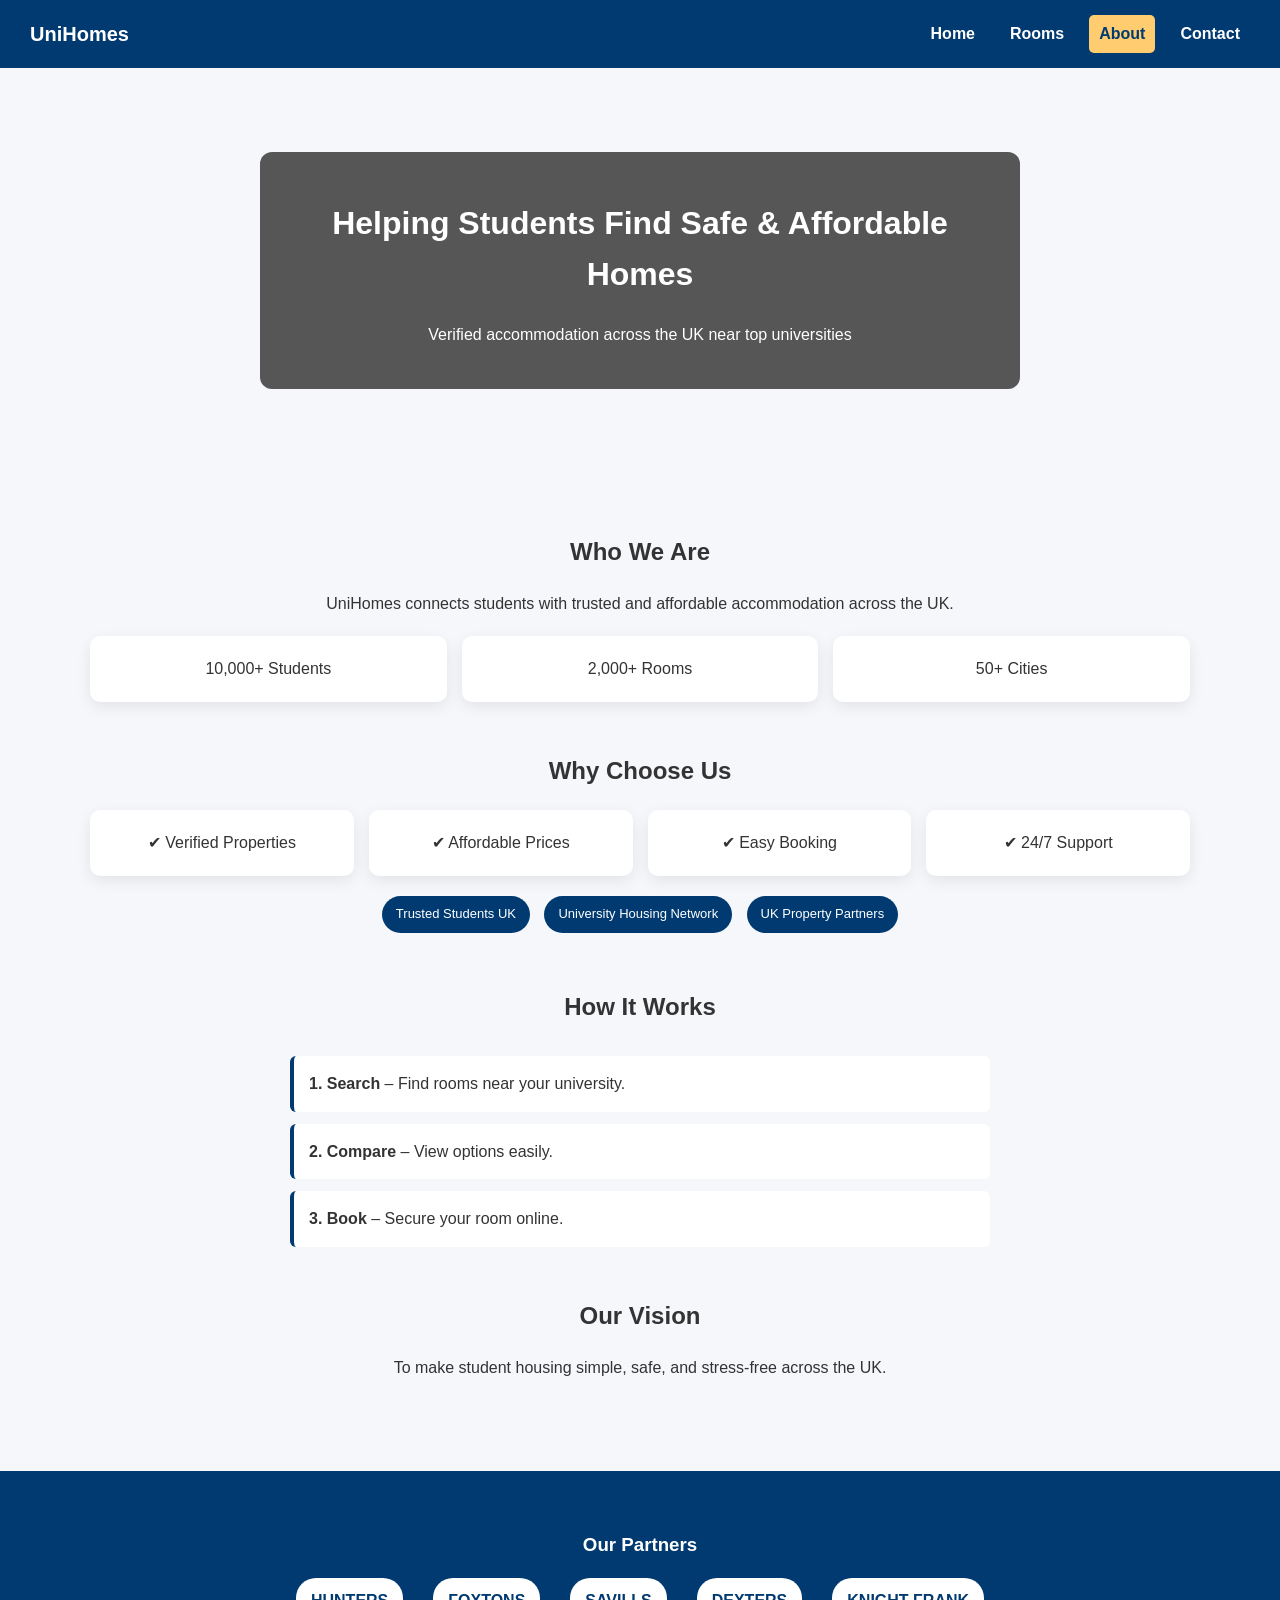
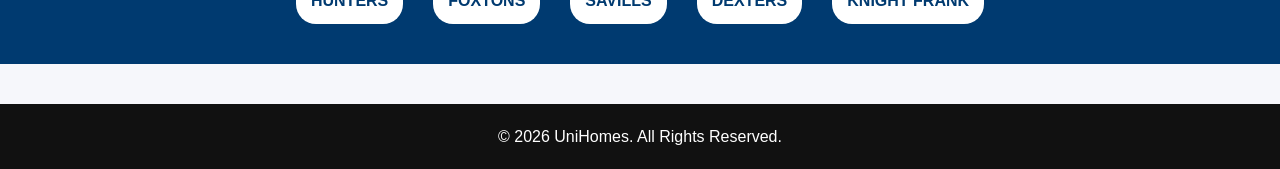
<file: about.html>
<!DOCTYPE html>
<html lang="en">
<head>
<meta charset="UTF-8">
<meta name="viewport" content="width=device-width, initial-scale=1.0">
<title>About Us - UniHomes</title>

<style>
body{
margin:0;
font-family:Arial, sans-serif;
background:#f6f7fb;
color:#333;
line-height:1.6;
}

/* HEADER */
header{
background:#003a70;
color:white;
padding:15px 30px;
display:flex;
justify-content:space-between;
align-items:center;
flex-wrap:wrap;
}

.logo{
font-size:20px;
font-weight:bold;
}

nav{
display:flex;
gap:15px;
flex-wrap:wrap;
}

nav a{
color:white;
text-decoration:none;
font-weight:600;
padding:6px 10px;
border-radius:5px;
transition:0.3s;
}

nav a:hover{
background:#ffcc70;
color:#003a70;
}

/* HERO */
.hero{
background:url('https://images.unsplash.com/photo-1522708323590-d24dbb6b0267') center/cover;
height:45vh;
display:flex;
align-items:center;
justify-content:center;
text-align:center;
color:white;
}

.hero div{
background:rgba(0,0,0,0.65);
padding:25px 30px;
border-radius:12px;
max-width:700px;
}

/* FADE ANIMATION (RESTORED PROPERLY) */
.section{
margin-bottom:50px;
opacity:0;
transform:translateY(40px);
transition:all 0.7s ease;
}

.section.show{
opacity:1;
transform:translateY(0);
}

/* CONTAINER */
.container{
max-width:1100px;
margin:auto;
padding:40px 20px;
text-align:center;
}

/* GRID */
.grid{
display:grid;
grid-template-columns:repeat(auto-fit,minmax(220px,1fr));
gap:15px;
margin-top:20px;
}

.card{
background:white;
padding:20px;
border-radius:10px;
box-shadow:0 5px 15px rgba(0,0,0,0.08);
transition:0.3s;
}

.card:hover{
transform:translateY(-5px);
}

/* TRUST BADGES */
.badges{
margin-top:15px;
}

.badges span{
display:inline-block;
background:#003a70;
color:white;
padding:8px 14px;
border-radius:20px;
margin:5px;
font-size:13px;
transition:0.3s;
}

.badges span:hover{
background:#ffcc70;
color:#003a70;
}

/* TIMELINE */
.timeline{
text-align:left;
max-width:700px;
margin:30px auto;
}

.step{
background:white;
padding:15px;
margin-bottom:12px;
border-left:4px solid #003a70;
border-radius:6px;
transition:0.3s;
}

.step:hover{
transform:translateX(5px);
background:#eef4ff;
}

/* PARTNERS */
.partners{
background:#003a70;
color:white;
padding:40px 20px;
overflow:hidden;
}

.track{
display:flex;
gap:30px;
animation:scroll 18s linear infinite;
white-space:nowrap;
justify-content:center;
}

.partner{
background:white;
color:#003a70;
padding:10px 15px;
border-radius:20px;
text-decoration:none;
font-weight:bold;
transition:0.3s;
}

.partner:hover{
background:#ffcc70;
}

@keyframes scroll{
0%{transform:translateX(100%);}
100%{transform:translateX(-100%);}
}

/* FOOTER */
footer{
background:#111;
color:white;
text-align:center;
padding:20px;
margin-top:40px;
}
</style>

</head>

<body>

<!-- HEADER -->
<header>
<div class="logo">UniHomes</div>

<nav>
<a href="index.html">Home</a>
<a href="rooms.html">Rooms</a>
<a href="about.html" style="background:#ffcc70;color:#003a70;">About</a>
<a href="contact.html">Contact</a>
</nav>
</header>

<!-- HERO -->
<div class="hero">
<div>
<h1>Helping Students Find Safe & Affordable Homes</h1>
<p>Verified accommodation across the UK near top universities</p>
</div>
</div>

<div class="container">

<!-- ABOUT -->
<div class="section">
<h2>Who We Are</h2>
<p>UniHomes connects students with trusted and affordable accommodation across the UK.</p>

<div class="grid">
<div class="card">10,000+ Students</div>
<div class="card">2,000+ Rooms</div>
<div class="card">50+ Cities</div>
</div>
</div>

<!-- WHY US -->
<div class="section">
<h2>Why Choose Us</h2>

<div class="grid">
<div class="card">✔ Verified Properties</div>
<div class="card">✔ Affordable Prices</div>
<div class="card">✔ Easy Booking</div>
<div class="card">✔ 24/7 Support</div>
</div>

<div class="badges">
<span>Trusted Students UK</span>
<span>University Housing Network</span>
<span>UK Property Partners</span>
</div>
</div>

<!-- HOW IT WORKS -->
<div class="section">
<h2>How It Works</h2>

<div class="timeline">
<div class="step"><b>1. Search</b> – Find rooms near your university.</div>
<div class="step"><b>2. Compare</b> – View options easily.</div>
<div class="step"><b>3. Book</b> – Secure your room online.</div>
</div>
</div>

<!-- VISION -->
<div class="section">
<h2>Our Vision</h2>
<p>To make student housing simple, safe, and stress-free across the UK.</p>
</div>

</div>

<!-- PARTNERS -->
<div class="partners">
<h3 style="text-align:center;">Our Partners</h3>

<div class="track">
<a class="partner" href="https://www.hunters.com" target="_blank">HUNTERS</a>
<a class="partner" href="https://www.foxtons.co.uk" target="_blank">FOXTONS</a>
<a class="partner" href="https://www.savills.co.uk" target="_blank">SAVILLS</a>
<a class="partner" href="https://www.dexters.co.uk" target="_blank">DEXTERS</a>
<a class="partner" href="https://www.knightfrank.co.uk" target="_blank">KNIGHT FRANK</a>
</div>
</div>

<footer>
© 2026 UniHomes. All Rights Reserved.
</footer>

<!-- FADE IN SCRIPT -->
<script>
const sections = document.querySelectorAll('.section');

function reveal(){
const trigger = window.innerHeight * 0.85;

sections.forEach(sec => {
const top = sec.getBoundingClientRect().top;

if(top < trigger){
sec.classList.add("show");
}
});
}

window.addEventListener("scroll", reveal);
reveal();
</script>

</body>
</html>
</file>
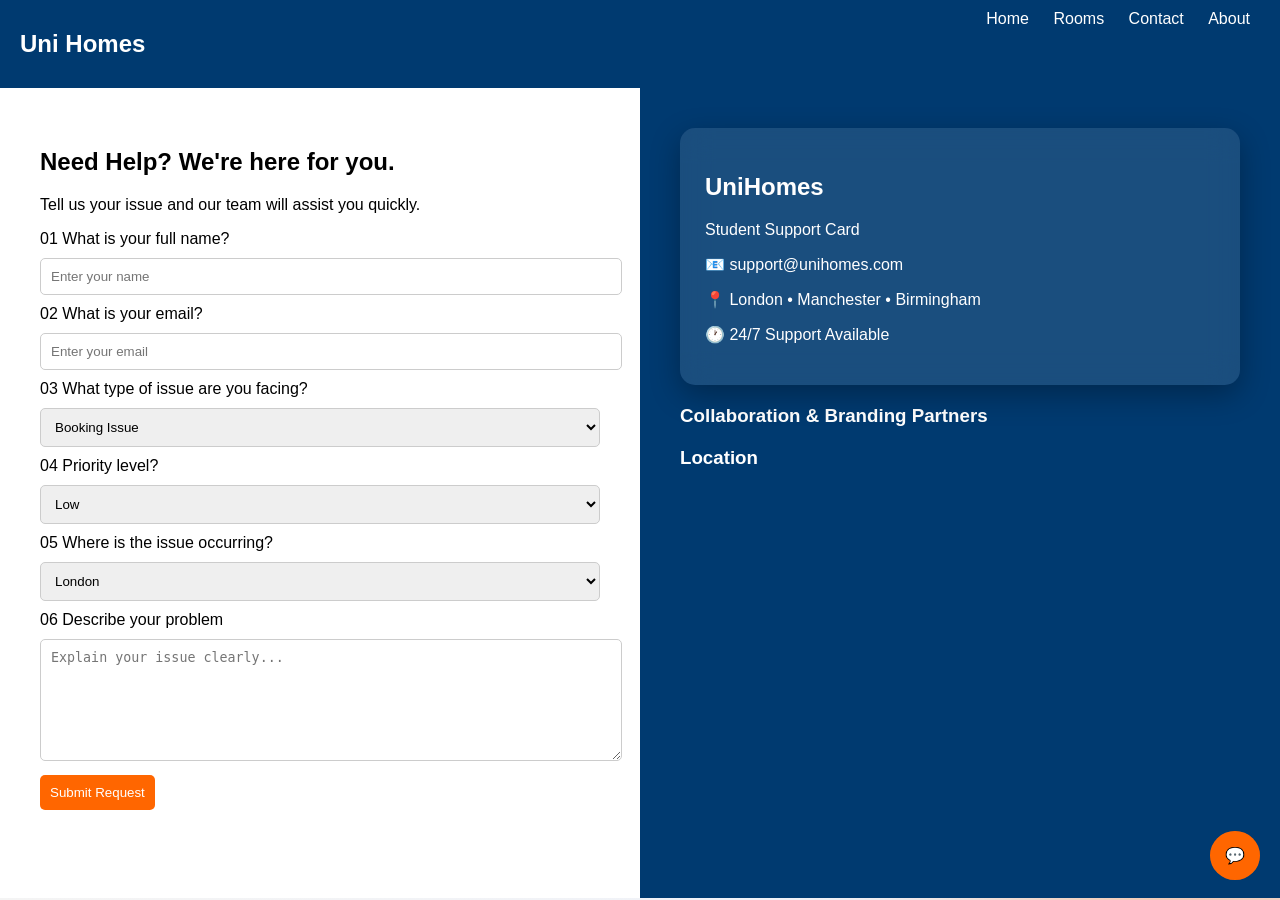
<file: contact.html>
<!DOCTYPE html>
<html lang="en">
<head>
<meta charset="UTF-8">
<meta name="viewport" content="width=device-width, initial-scale=1.0">
<title>Contact - Uni Homes</title>

<link rel="stylesheet" href="style-contact.css">
<script src="https://code.jquery.com/jquery-3.6.0.min.js"></script>
</head>

<body>

<nav>
    <h2>Uni Homes</h2>
    <div>
        <a href="index.html">Home</a>
        <a href="rooms.html">Rooms</a>
        <a href="contact.html">Contact</a>
        <a href="about.html">About</a>
    </div>
</nav>

<section class="contact-section">

<!-- LEFT SIDE -->
<div class="left">

<h1>Need Help? We're here for you.</h1>
<p>Tell us your issue and our team will assist you quickly.</p>

<form id="contactForm">

<label>01 What is your full name?</label>
<input type="text" placeholder="Enter your name">

<label>02 What is your email?</label>
<input type="email" placeholder="Enter your email">

<label>03 What type of issue are you facing?</label>
<select>
<option>Booking Issue</option>
<option>Payment Problem</option>
<option>Room Not Available</option>
<option>Technical Issue</option>
<option>Other</option>
</select>

<label>04 Priority level?</label>
<select>
<option>Low</option>
<option>Medium</option>
<option>High</option>
<option>Urgent</option>
</select>

<label>05 Where is the issue occurring?</label>
<select>
<option>London</option>
<option>Manchester</option>
<option>Birmingham</option>
</select>

<label>06 Describe your problem</label>
<textarea placeholder="Explain your issue clearly..."></textarea>

<button type="submit">Submit Request</button>

<div id="successMsg"></div>

</form>
</div>

<!-- RIGHT SIDE -->
<div class="right">

<div class="contact-card">
<div class="card-top">
<h2>UniHomes</h2>
<p>Student Support Card</p>
</div>

<div class="card-body">
<p>📧 support@unihomes.com</p>
<p>📍 London • Manchester • Birmingham</p>
<p>🕐 24/7 Support Available</p>
</div>
</div>

<div class="info">

<h3 class="toggle-btn" data-target="collabContent">
Collaboration & Branding Partners
</h3>

<div class="toggle-content" id="collabContent">

<div class="horizontal-slider">
<div class="slide-track">
<span>DEXTERS</span>
<span>KNIGHT FRANK</span>
<span>HUNTERS</span>
<span>FOXTONS</span>
<span>SAVILLS</span>
<span>DEXTERS</span>
</div>
</div>

</div>

<h3 class="toggle-btn" data-target="locationContent">
Location
</h3>

<div class="toggle-content" id="locationContent">
<p>London, UK</p>
<p>Manchester, UK</p>
<p>Birmingham, UK</p>
</div>

</div>

</div>

</section>

<!-- CHAT BUTTON -->
<div id="chatToggle">
    💬
    <span class="ripple"></span>
</div>

<!-- FIXED: CHAT BOX WRAPPER ADDED (THIS WAS MISSING) -->
<div id="chatBox">

    <div id="chatHeader">
        <span>AI Support</span>
        <button id="closeChat">✖</button>
    </div>

    <div id="chatMessages"></div>

    <div id="chatSuggestions">
        <button>Report issue</button>
        <button>Payment problem</button>
        <button>Booking issue</button>
        <button>Contact support</button>
    </div>

    <div id="chatInputArea">
        <input type="text" id="chatInput" placeholder="Ask anything...">
        <button id="sendChat">Send</button>
    </div>

</div>

<script src="contact.js"></script>

</body>
</html>
</file>
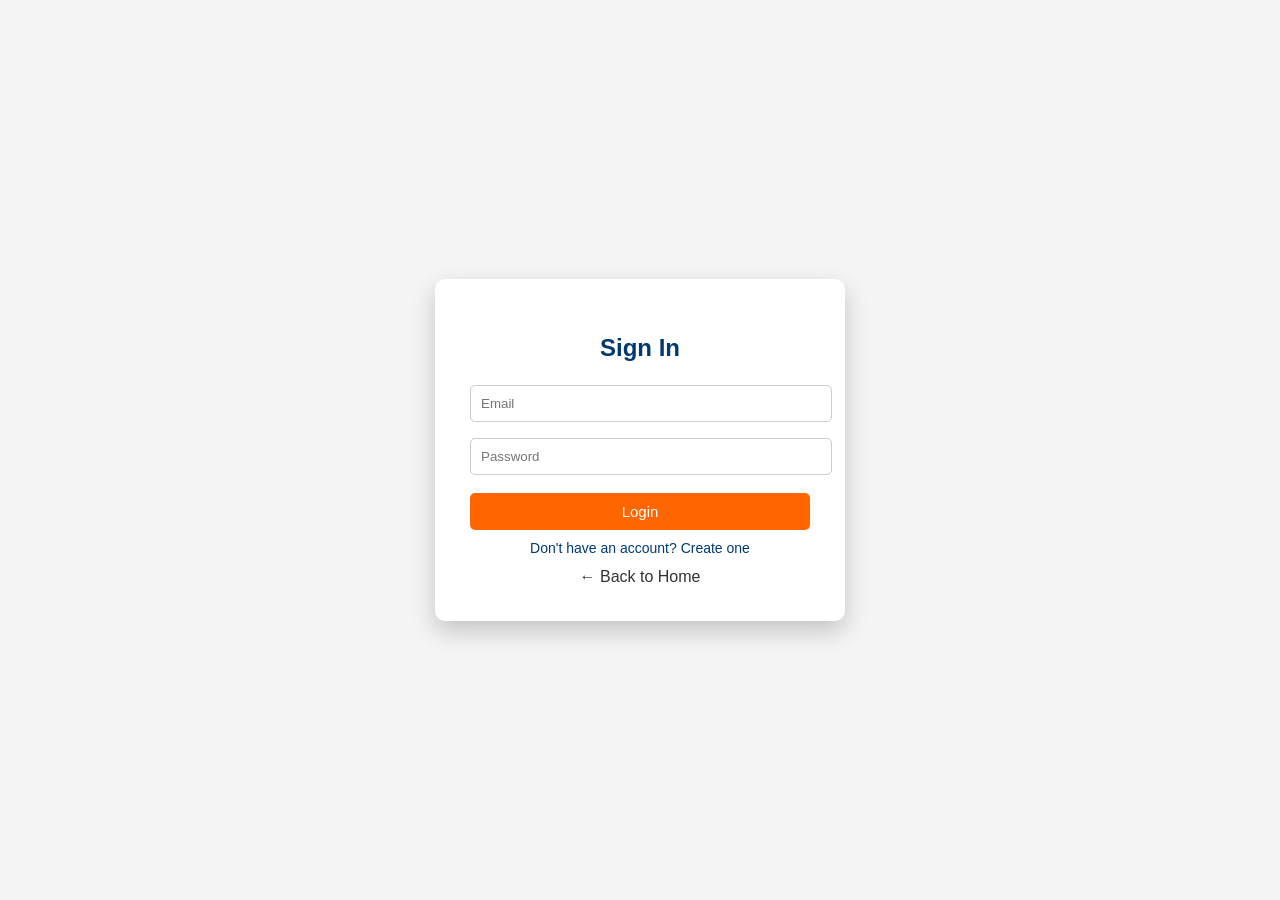
<file: login.html>
<!DOCTYPE html>
<html lang="en">
<head>
<meta charset="UTF-8">
<meta name="viewport" content="width=device-width, initial-scale=1.0">
<title>Account - UniHomes</title>

<style>
body{
margin:0;
font-family:Arial;
background:#f4f4f4;
display:flex;
justify-content:center;
align-items:center;
height:100vh;
}

.box{
background:white;
padding:35px;
width:340px;
border-radius:10px;
box-shadow:0 10px 25px rgba(0,0,0,0.2);
text-align:center;
}

h2{
color:#003a70;
margin-bottom:15px;
}

input{
width:100%;
padding:10px;
margin:8px 0;
border-radius:5px;
border:1px solid #ccc;
outline:none;
}

button{
width:100%;
padding:10px;
margin-top:10px;
border:none;
border-radius:5px;
cursor:pointer;
color:white;
font-size:15px;
}

.login-btn{
background:#ff6600;
}

.signup-btn{
background:#003a70;
}

.toggle{
margin-top:10px;
font-size:14px;
color:#003a70;
cursor:pointer;
display:block;
}

.msg{
font-size:13px;
margin-top:10px;
display:none;
}

.error{
color:red;
}

.success{
color:green;
}
</style>
</head>

<body>

<div class="box">

<h2 id="title">Sign In</h2>

<input type="text" id="email" placeholder="Email">
<input type="password" id="password" placeholder="Password">

<div class="msg" id="msg"></div>

<button class="login-btn" id="actionBtn" onclick="login()">Login</button>

<span class="toggle" onclick="toggleMode()">
Don't have an account? Create one
</span>

<a href="index.html" style="display:block;margin-top:12px;color:#333;text-decoration:none;">← Back to Home</a>

</div>

<script>

let isLogin = true;

function toggleMode(){
isLogin = !isLogin;

document.getElementById("msg").style.display = "none";

if(isLogin){
document.getElementById("title").innerText = "Sign In";
document.getElementById("actionBtn").innerText = "Login";
document.getElementById("actionBtn").className = "login-btn";
document.querySelector(".toggle").innerText = "Don't have an account? Create one";
} else {
document.getElementById("title").innerText = "Create Account";
document.getElementById("actionBtn").innerText = "Sign Up";
document.getElementById("actionBtn").className = "signup-btn";
document.querySelector(".toggle").innerText = "Already have an account? Sign in";
}
}

// LOGIN
function login(){
let email = document.getElementById("email").value.trim();
let pass = document.getElementById("password").value.trim();

let users = JSON.parse(localStorage.getItem("users")) || [];

let user = users.find(u => u.email === email && u.password === pass);

if(user){
localStorage.setItem("isLoggedIn", "true");
localStorage.setItem("currentUser", email);
window.location.href = "index.html";
} else {
showMsg("Invalid email or password", "error");
}
}

// SIGN UP
function signup(){
let email = document.getElementById("email").value.trim();
let pass = document.getElementById("password").value.trim();

if(email === "" || pass === ""){
showMsg("Please fill all fields", "error");
return;
}

let users = JSON.parse(localStorage.getItem("users")) || [];

let exists = users.find(u => u.email === email);

if(exists){
showMsg("Account already exists", "error");
return;
}

users.push({email, password: pass});
localStorage.setItem("users", JSON.stringify(users));

showMsg("Account created successfully!", "success");

setTimeout(() => {
toggleMode(); // switch to login
}, 1000);
}

// BUTTON HANDLER
document.getElementById("actionBtn").addEventListener("click", function(){
if(isLogin){
login();
} else {
signup();
}
});

function showMsg(text, type){
let msg = document.getElementById("msg");
msg.style.display = "block";
msg.innerText = text;
msg.className = "msg " + type;
}

</script>

</body>
</html>
</file>
<file: style-contact.css>
/* main background (kept gradient, added glow later to improve look) */
body{
margin:0;
font-family:Arial;
background: linear-gradient(135deg, #f4f4f4 0%, #e8efff 100%);

/* added later when page felt too plain */
position:relative;
overflow-x:hidden;
}

/* glow effect (tested a few colors, this felt balanced) */
body::before,
body::after{
content:"";
position:fixed;
width:400px;
height:400px;
border-radius:50%;
filter:blur(120px);
opacity:0.4;
z-index:-1;
animation:float 10s infinite alternate ease-in-out;
}

/* blue glow */
body::before{
background:#003a70;
top:-100px;
left:-100px;
}

/* orange glow */
body::after{
background:#ff6600;
bottom:-100px;
right:-100px;
animation-delay:3s;
}

@keyframes float{
from{ transform:translateY(0); }
to{ transform:translateY(40px); }
}

/* NAVBAR */
nav{
background:#003a70;
color:white;
display:flex;
justify-content:space-between;
padding:10px 20px;
}

nav a{
color:white;
margin:0 10px;
text-decoration:none;
}

/* LAYOUT */
.contact-section{
display:flex;
min-height:90vh;
}

/* LEFT SIDE */
.left{
flex:1;
background:white;
padding:40px;
}

/* RIGHT SIDE */
.right{
flex:1;
background:#003a70;
color:white;
padding:40px;
}

/* FORM */
input,select,textarea{
width:100%;
padding:10px;
margin:10px 0;
border-radius:5px;
border:1px solid #ccc;
}

textarea{height:100px;}

/* BUTTONS */
button{
background:#ff6600;
color:white;
border:none;
padding:10px;
border-radius:5px;
cursor:pointer;
transition:0.3s;
}

/* CONTACT CARD */
.contact-card{
background:rgba(255,255,255,0.1);
backdrop-filter:blur(15px);
padding:25px;
border-radius:15px;
box-shadow:0 10px 30px rgba(0,0,0,0.3);
transition:all 0.4s ease;
}

/* hover (already had, just slightly tuned earlier) */
.contact-card:hover{
transform:translateY(-10px) scale(1.03);
box-shadow:0 20px 50px rgba(0,0,0,0.5);
}

/* TOGGLE */
.toggle-content{
display:none;
margin-top:10px;
}

/* toggle titles */
.toggle-btn{
cursor:pointer;
margin-top:20px;
transition:0.3s;
}

/* added hover after testing UI */
.toggle-btn:hover{
color:#ffcc70;
transform:translateX(5px);
}

/* SLIDER */
.horizontal-slider{
overflow:hidden;
white-space:nowrap;
}

.slide-track{
display:inline-block;
animation:slideLeft 12s linear infinite;
}

.slide-track span{
display:inline-block;
margin-right:40px;
font-weight:bold;
}

@keyframes slideLeft{
0%{ transform:translateX(100%); }
100%{ transform:translateX(-100%); }
}

/* =========================
   ADVANCED CHAT BUTTON
   ========================= */
#chatToggle{
position:fixed;
bottom:20px;
right:20px;
background:#ff6600;
padding:15px;
border-radius:50%;
color:white;
cursor:pointer;
transition:0.3s;

/* added floating later */
animation:floatBtn 3s ease-in-out infinite;
overflow:hidden; /* needed for ripple */
}

/* floating motion (subtle) */
@keyframes floatBtn{
0%{ transform:translateY(0); }
50%{ transform:translateY(-6px); }
100%{ transform:translateY(0); }
}

/* hover improvement */
#chatToggle:hover{
transform:scale(1.1);
box-shadow:0 10px 25px rgba(0,0,0,0.3);
}

/* ripple element */
#chatToggle .ripple{
position:absolute;
width:100%;
height:100%;
border-radius:50%;
background:rgba(255,255,255,0.4);
top:0;
left:0;
transform:scale(0);
opacity:0;
pointer-events:none;
}

/* ripple animation trigger */
#chatToggle:active .ripple{
animation:rippleEffect 0.6s ease-out;
}

/* ripple animation */
@keyframes rippleEffect{
0%{
transform:scale(0);
opacity:0.6;
}
100%{
transform:scale(2.5);
opacity:0;
}
}

/* glow pulse (added after testing, looks nice idle) */
#chatToggle::after{
content:"";
position:absolute;
width:100%;
height:100%;
border-radius:50%;
top:0;
left:0;
background:rgba(255,102,0,0.4);
z-index:-1;
animation:glowPulse 2.5s infinite;
}

@keyframes glowPulse{
0%{ transform:scale(1); opacity:0.5; }
50%{ transform:scale(1.4); opacity:0.2; }
100%{ transform:scale(1); opacity:0.5; }
}

/* CHAT BOX */
#chatBox{
position:fixed;
bottom:80px;
right:20px;
width:300px;
height:400px;
background:white;
display:none;
flex-direction:column;
border-radius:10px;
overflow:hidden;
box-shadow:0 10px 30px rgba(0,0,0,0.3);
}

/* slight hover (tested, kept subtle) */
#chatBox:hover{
box-shadow:0 15px 40px rgba(0,0,0,0.4);
}

#chatHeader{
background:#003a70;
color:white;
padding:10px;
display:flex;
justify-content:space-between;
}

#chatMessages{
flex:1;
padding:10px;
overflow:auto;
display:flex;
flex-direction:column;
}

.user-msg{
background:#ff6600;
color:white;
padding:8px;
border-radius:10px;
margin:5px;
align-self:flex-end;
}

.bot-msg{
background:#eee;
padding:8px;
border-radius:10px;
margin:5px;
align-self:flex-start;
}

#chatInputArea{
display:flex;
}

#chatInput{
flex:1;
padding:10px;
border:none;
}

/* suggestions */
#chatSuggestions{
display:flex;
flex-wrap:wrap;
gap:5px;
padding:8px;
}

/* suggestion buttons */
#chatSuggestions button{
background:#eee;
color:#333;
padding:5px 10px;
border-radius:20px;
font-size:12px;
transition:0.3s;
}

/* hover added later */
#chatSuggestions button:hover{
background:#ff6600;
color:white;
}
</file>
